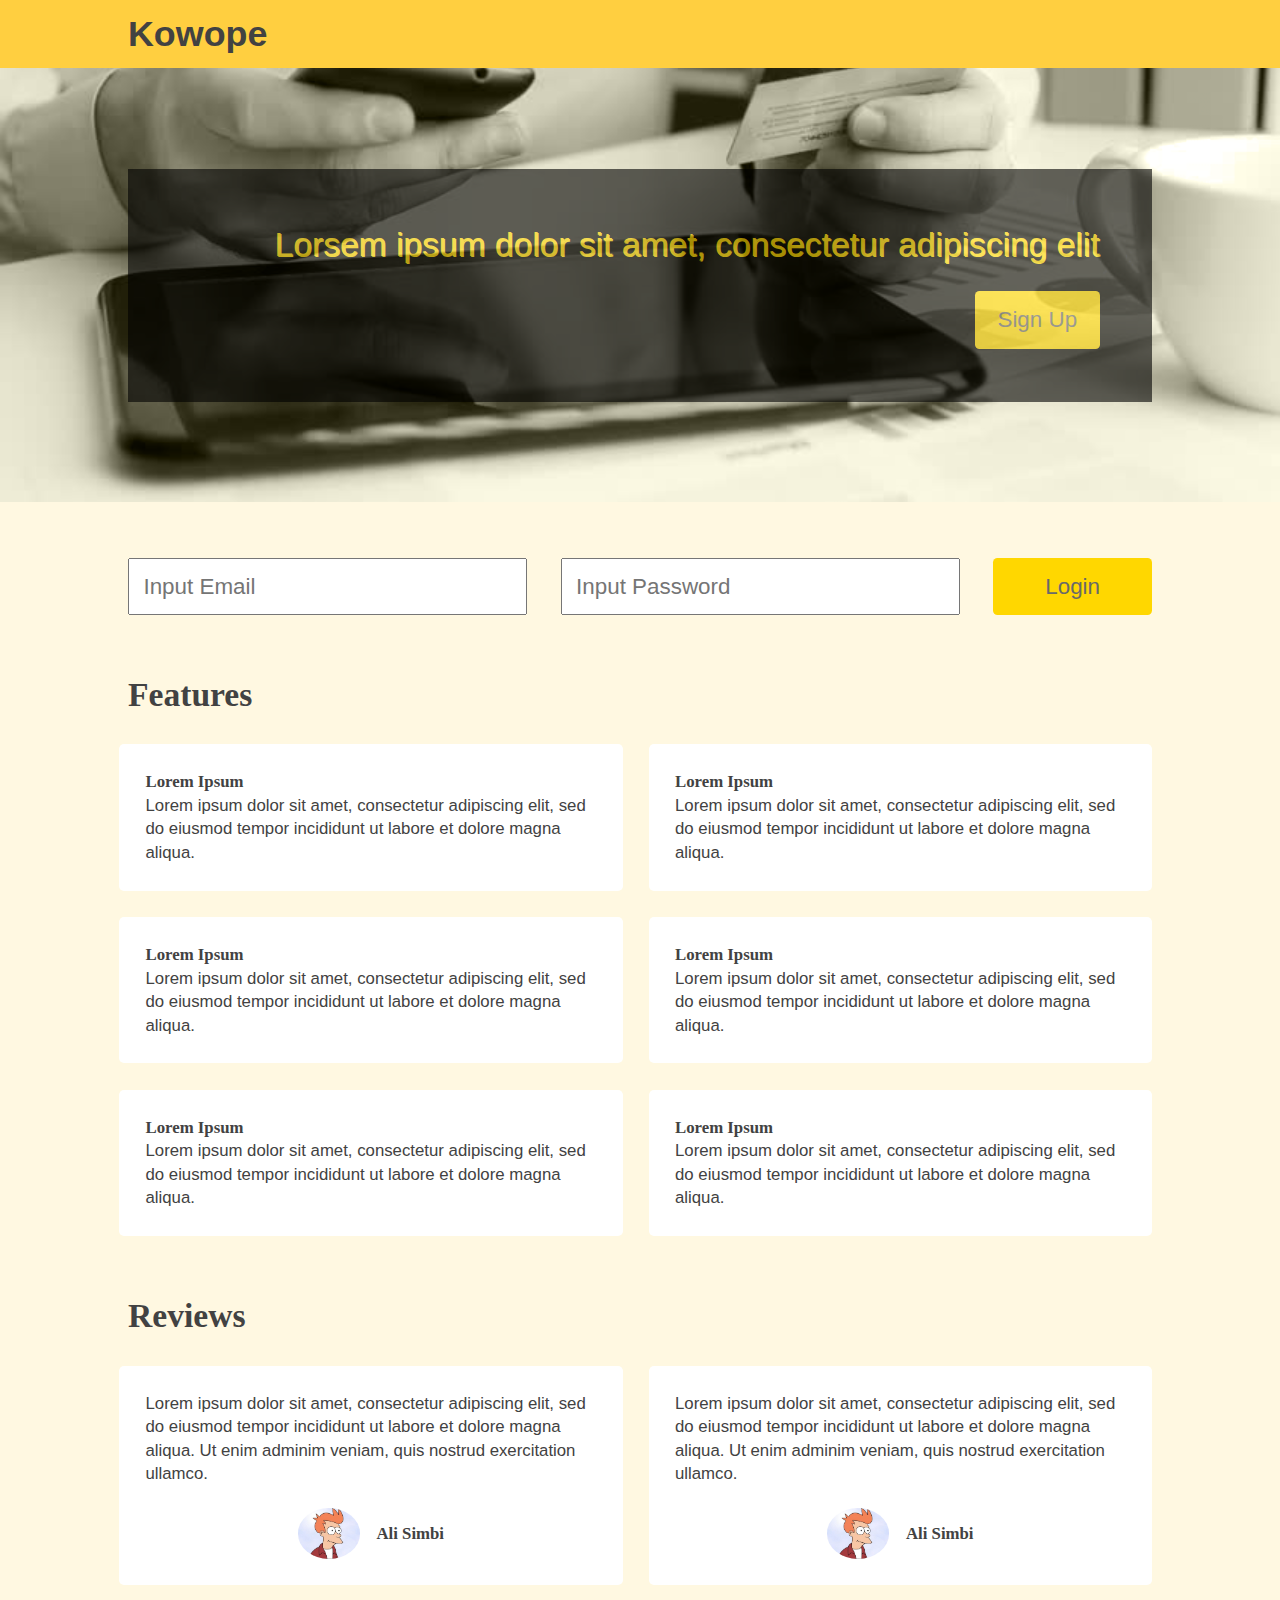
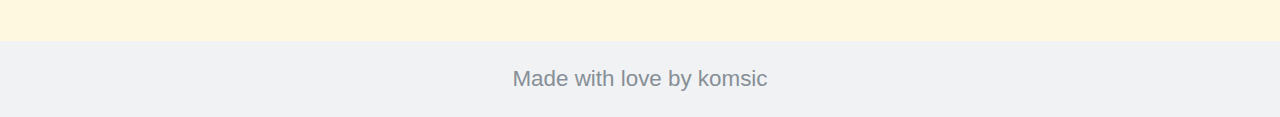
<file: ui/index.html>
<!DOCTYPE html>
<html lang="en">
<head>
    <meta charset="UTF-8">
    <meta name="viewport" content="width=device-width, initial-scale=1.0">
    <meta http-equiv="X-UA-Compatible" content="ie=edge">
    <link rel="stylesheet" href="./css/normalize.css">
    <link rel="stylesheet" href="./css/style.css">
    <title>kowope</title>
</head>
<body>
    <div class="container">
        <header class="header">
            <div class="header__inner row-max-size">
                <h1 class="header__title">kowope</h1>
            </div>
        </header>
    </div>
    
    <main class="banner outer-spacing">
        <div class="banner__inner row-max-size">
            <div class="banner__body">
                <p clas>Lorsem ipsum dolor sit amet, consectetur adipiscing elit</p>
                
                <a class="button button--cta banner__button" href="./sign-up.html">Sign Up</a>
            </div>
        </div>
    </main>
    
    <form class="form row-max-size outer-spacing" onsubmit="modalControl()">
        <input class="form__text" type="text" placeholder="Input Email">
        <input class="form__text" type="text" placeholder="Input Password">
        <input class="form__button button button--cta" id="login" type="submit" value="Login">
    </form>
    
    <section class="features outer-spacing row-max-size">
        <h2>Features</h2>
        <ul class="list">
            <li class="list-item">
                <h4>Lorem Ipsum</h4>
                <p>
                    Lorem ipsum dolor sit amet, consectetur adipiscing elit, sed do
                    eiusmod tempor incididunt ut labore et dolore magna aliqua.
                </p>
            </li>

            <li class="list-item">
                <h4>Lorem Ipsum</h4>
                <p>
                    Lorem ipsum dolor sit amet, consectetur adipiscing elit, sed do
                    eiusmod tempor incididunt ut labore et dolore magna aliqua.
                </p>
            </li>

            <li class="list-item">
                <h4>Lorem Ipsum</h4>
                <p>
                    Lorem ipsum dolor sit amet, consectetur adipiscing elit, sed do
                    eiusmod tempor incididunt ut labore et dolore magna aliqua.
                </p>
            </li>

            <li class="list-item">
                <h4>Lorem Ipsum</h4>
                <p>
                    Lorem ipsum dolor sit amet, consectetur adipiscing elit, sed do
                    eiusmod tempor incididunt ut labore et dolore magna aliqua.
                </p>
            </li>

            <li class="list-item">
                <h4>Lorem Ipsum</h4>
                <p>
                    Lorem ipsum dolor sit amet, consectetur adipiscing elit, sed do
                    eiusmod tempor incididunt ut labore et dolore magna aliqua.
                </p>
            </li>

            <li class="list-item">
                <h4>Lorem Ipsum</h4>
                <p>
                    Lorem ipsum dolor sit amet, consectetur adipiscing elit, sed do
                    eiusmod tempor incididunt ut labore et dolore magna aliqua.
                </p>
            </li>
        </ul>
    </section>
    
    <section class="reviews outer-spacing row-max-size">
        <h2>Reviews</h2>
        <ul class="list">
            <li class="list-item">
                <p>
                    Lorem ipsum dolor sit amet, consectetur adipiscing elit, sed do eiusmod
                    tempor incididunt ut labore et dolore magna aliqua. Ut enim adminim veniam,
                    quis nostrud exercitation ullamco.
                </p>
                <div class="media">
                    <img src="./images/dum-img.jpg" alt="image of the reviewer">
                    <h4>Ali Simbi</h4>
                </div>
            </li>

            <li class="list-item">
                <p>
                    Lorem ipsum dolor sit amet, consectetur adipiscing elit, sed do eiusmod
                    tempor incididunt ut labore et dolore magna aliqua. Ut enim adminim veniam,
                    quis nostrud exercitation ullamco.
                </p>
                <div class="media">
                    <img src="./images/dum-img.jpg" alt="image of the reviewer">
                    <h4>Ali Simbi</h4>
                </div>
            </li>
        </ul>
    </section>
    
    <footer class="footer">
        <p>Made with love by komsic</p>
    </footer>
    
    <div class="modal" id="modal">
        <div class="modal-backdrop"></div>
        <div class="modal-body">
            <button class="modal-close" id="modal-close">close</button>
            <h4>DEMO MODE</h4>
            <p>Hello there,</p>
            <p>Hope you are having a great day. This app have not been connected to the backend yet, so you need to indicate who you are logging in as.</p>
            <p>Thanks</p>
            <p>komsic</p>
            
            <div class="demo-btn">
                <button><a href="./client-dashboard.html">Login As Client</a></button>
                <button><a href="./cashier-dashboard.html">Login As Cashier</a></button>
                <button><a href="./admin-dashboard.html">Login As Admin</a></button>
            </div>
        </div>
    </div>
    
    <script src="./js/modal-control.js"></script>
</body>
</html>
</file>
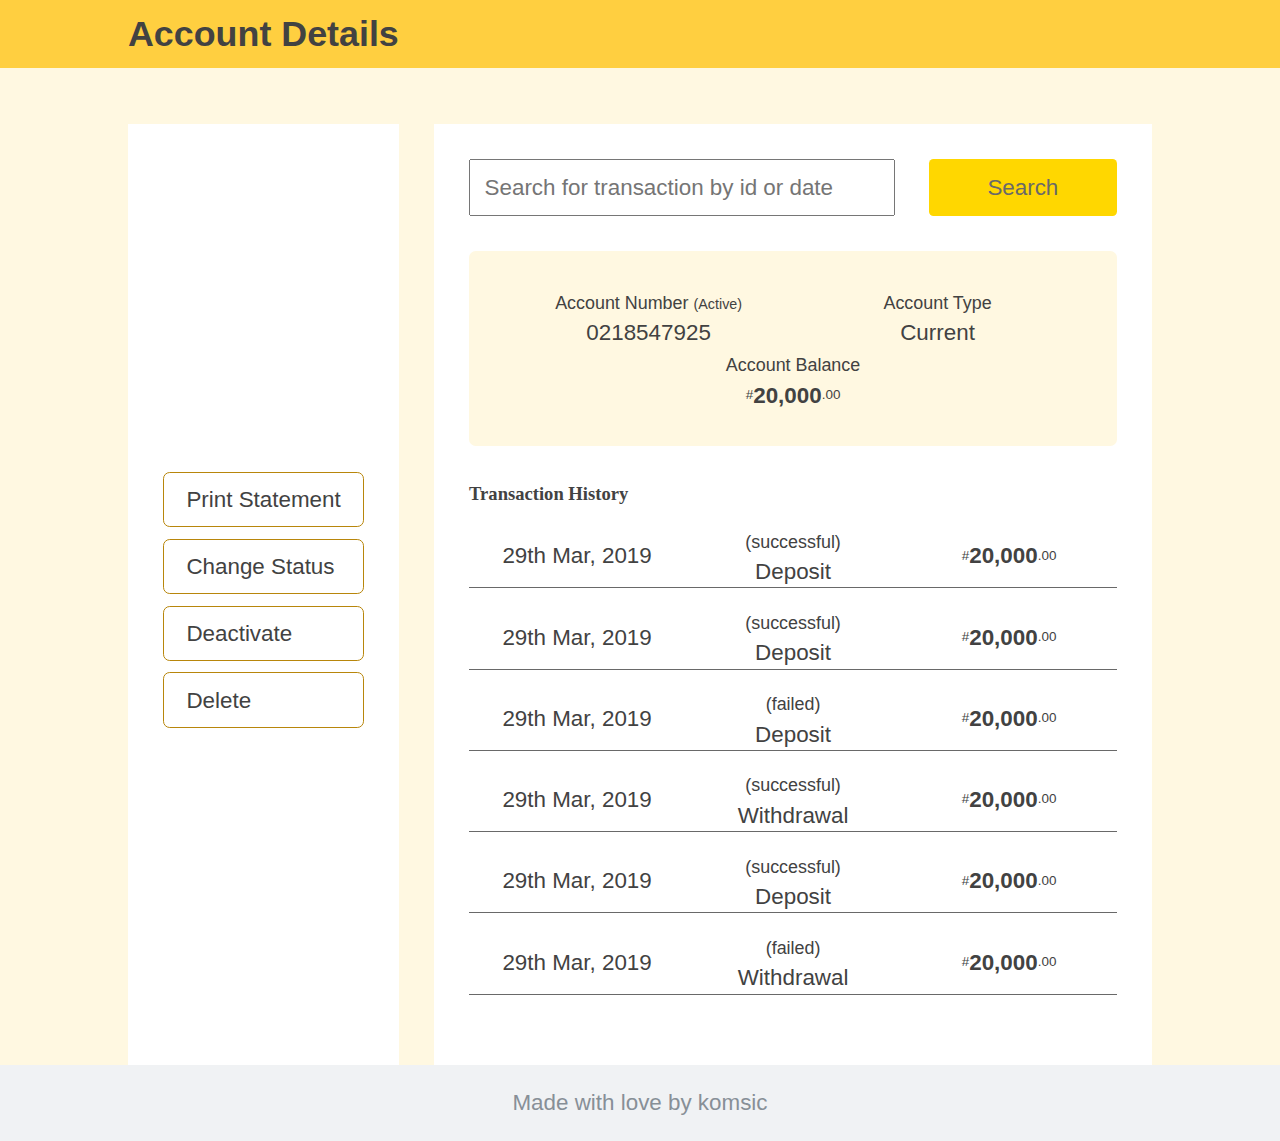
<file: ui/account-details.html>
<!DOCTYPE html>
<html lang="en">
<head>
    <meta charset="UTF-8">
    <meta name="viewport" content="width=device-width, initial-scale=1.0">
    <meta http-equiv="X-UA-Compatible" content="ie=edge">
    <link rel="stylesheet" href="./css/normalize.css">
    <link rel="stylesheet" href="./css/style.css">
    <title>Account Details</title>
</head>
<body>
    <header class="header outer-spacing">
        <div class="header__inner row-max-size row-max-size--90">
            <div id="menu-more" class="header__menu-more">&#x2630</div>
            <h1 class="header__title">Account Details</h1>
        </div>
    </header>
    
    <div class="row-max-size row-max-size--90">
        <div class="acct-container">
            <aside class="aside" id="aside">
                <ul class="aside-list">
                    <div class="close-aside-container">
                        <button id="close" class="close-aside">&#x00D7</button>
                    </div>
                    <li><a href="">Print Statement</a></li>
                    <li><a href="">Change Status</a></li>
                    <li><a href="">Deactivate</a></li>
                    <li><a href="">Delete</a></li>
                </ul>
            </aside>

            <main class="main">
                <form class="form" action="">
                    <input class="form__text" type="text" placeholder="Search for transaction by id or date">
                    <input class="form__button button button--cta" type="submit" value="Search">
                </form>
                
                <div class="account-container">
                    <div class="account">
                        <div>
                            <small>Account Number <small>(Active)</small></small>
                            <p>0218547925</p>
                        </div>

                        <div>
                            <small>Account Type</small>
                            <p>Current</p>
                        </div>
                    </div>
                    
                    <div class="balance">
                        <small>Account Balance</small>
                        <p class="amount">
                            <span class="amount__currency">#</span>
                            <span class="amount__value">20,000</span>
                            <span class="amount__kobo">.00</span>
                        </p>
                    </div>
                </div>
                
                <div>
                    <h5>Transaction History</h5>
                    
                    <ul class="account-trans-container">
                        <li class="account-trans">
                            <p>29th Mar, 2019</p>
                            
                            <div>
                                <small>(successful)</small>
                                <p>Deposit</p>
                            </div>
                            
                            <p class="amount">
                                <span class="amount__currency">#</span>
                                <span class="amount__value">20,000</span>
                                <span class="amount__kobo">.00</span>
                            </p>
                        </li>
                        
                        <li class="account-trans">
                            <p>29th Mar, 2019</p>
                            
                            <div>
                                <small>(successful)</small>
                                <p>Deposit</p>
                            </div>
                            
                            <p class="amount">
                                <span class="amount__currency">#</span>
                                <span class="amount__value">20,000</span>
                                <span class="amount__kobo">.00</span>
                            </p>
                        </li>
                        
                        <li class="account-trans">
                            <p>29th Mar, 2019</p>
                            
                            <div>
                                <small>(failed)</small>
                                <p>Deposit</p>
                            </div>
                            
                            <p class="amount">
                                <span class="amount__currency">#</span>
                                <span class="amount__value">20,000</span>
                                <span class="amount__kobo">.00</span>
                            </p>
                        </li>
                        
                        <li class="account-trans">
                            <p>29th Mar, 2019</p>
                            
                            <div>
                                <small>(successful)</small>
                                <p>Withdrawal</p>
                            </div>
                            
                            <p class="amount">
                                <span class="amount__currency">#</span>
                                <span class="amount__value">20,000</span>
                                <span class="amount__kobo">.00</span>
                            </p>
                        </li>
                        
                        <li class="account-trans">
                            <p>29th Mar, 2019</p>
                            
                            <div>
                                <small>(successful)</small>
                                <p>Deposit</p>
                            </div>
                            
                            <p class="amount">
                                <span class="amount__currency">#</span>
                                <span class="amount__value">20,000</span>
                                <span class="amount__kobo">.00</span>
                            </p>
                        </li>
                        
                        <li class="account-trans">
                            <p>29th Mar, 2019</p>
                            
                            <div>
                                <small>(failed)</small>
                                <p>Withdrawal</p>
                            </div>
                            
                            <p class="amount">
                                <span class="amount__currency">#</span>
                                <span class="amount__value">20,000</span>
                                <span class="amount__kobo">.00</span>
                            </p>
                        </li>
                    </ul>
                </div>
            </main>
        </div>
    </div>
    
    <footer class="footer">
        <p>Made with love by komsic</p>
    </footer>
    
    <script src="./js/menu-control.js"></script>
</body>
</html>
</file>
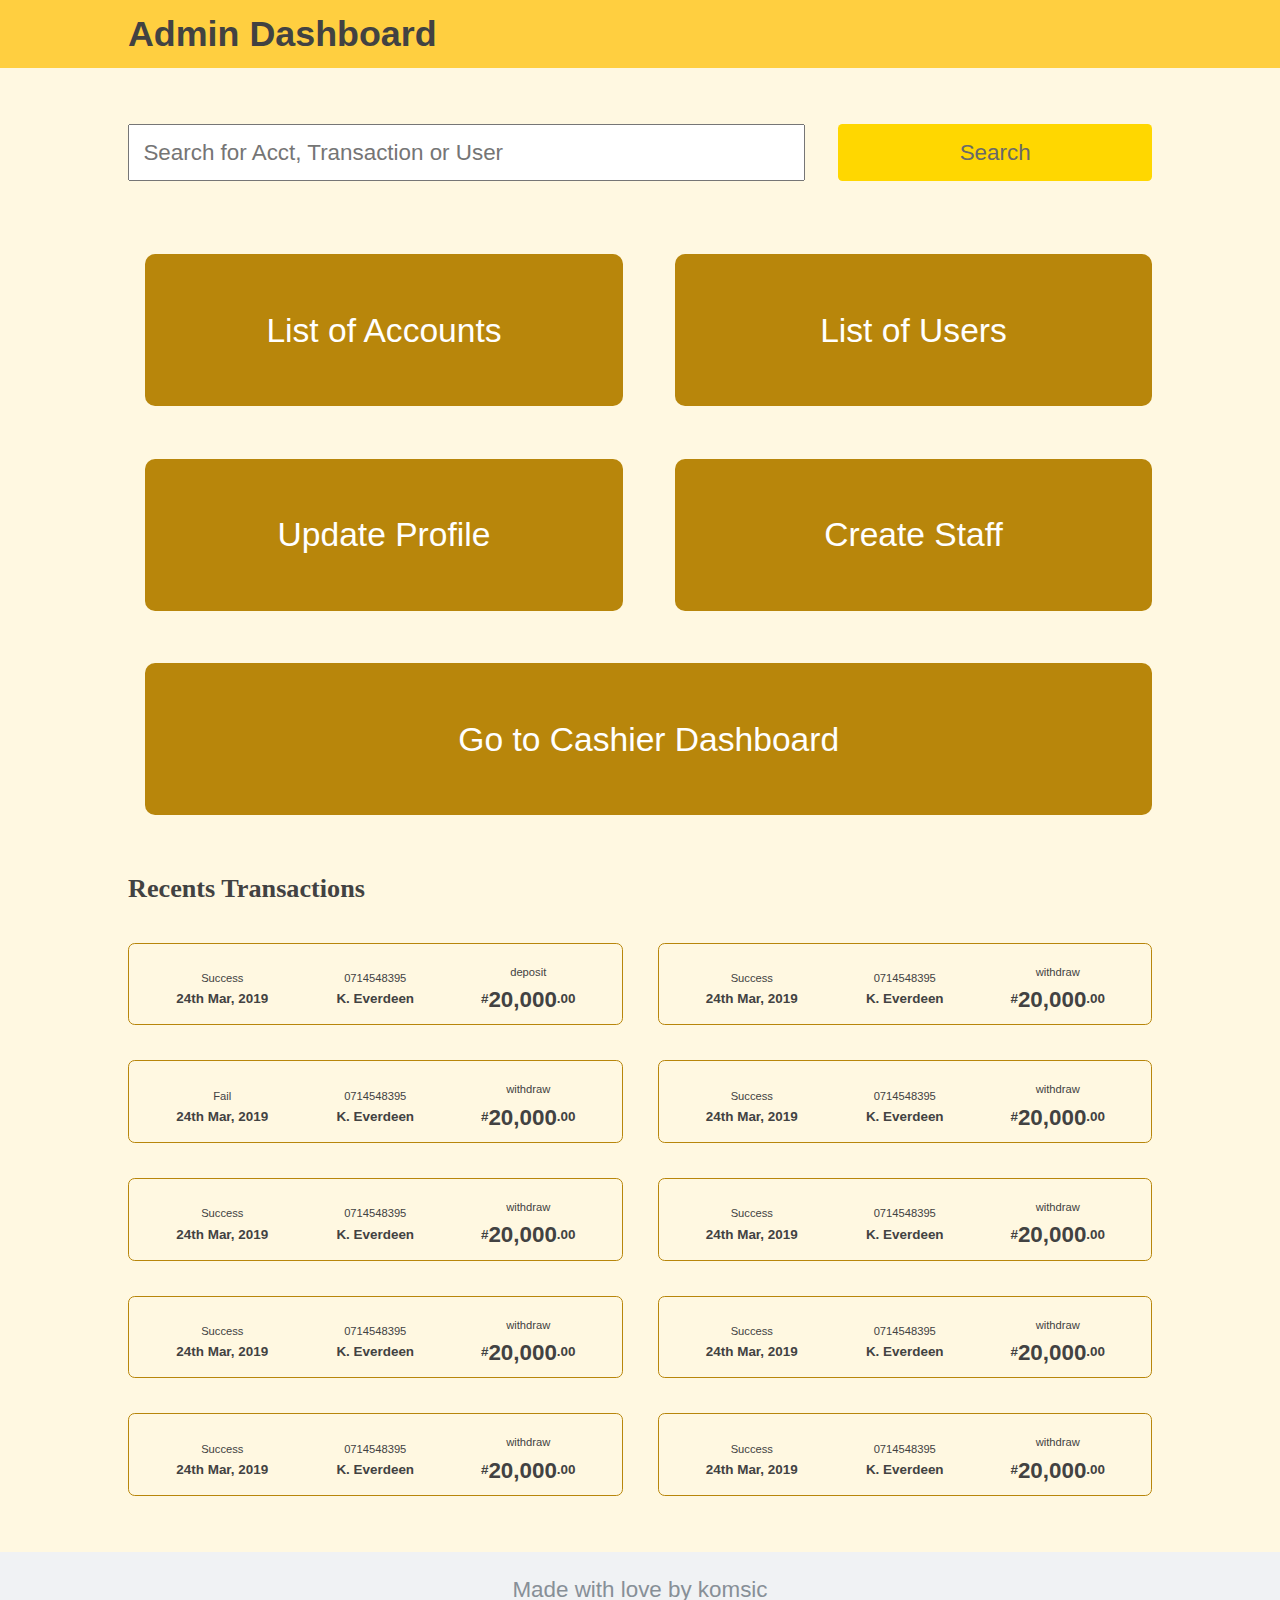
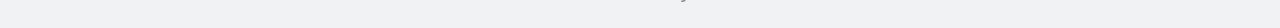
<file: ui/admin-dashboard.html>
<!DOCTYPE html>
<html lang="en">
<head>
    <meta charset="UTF-8">
    <meta name="viewport" content="width=device-width, initial-scale=1.0">
    <meta http-equiv="X-UA-Compatible" content="ie=edge">
    <title>Admin Dashboard</title>
    <link rel="stylesheet" href="./css/normalize.css">
    <link rel="stylesheet" href="./css/style.css">
</head>
<body>
    <header class="header outer-spacing">
        <div class="header__inner row-max-size">
            <h1 class="header__title">Admin Dashboard</h1>
        </div>
    </header>
    
    <form class="outer-spacing row-max-size form" onsubmit="modalControl('demo-search')">
        <input class="form__text" type="text" placeholder="Search for Acct, Transaction or User">
        <input class="form__button button button--cta" type="submit" value="Search">
    </form>
    
    <main class="outer-spacing row-max-size">
        <ul class="list list--dashboard">
            <li class="list-item list-item--dashboard" onclick="modalControl('acct-list')">List of Accounts</li>
            <li class="list-item list-item--dashboard" onclick="modalControl('user-list')">List of Users</li>
            <li class="list-item list-item--dashboard" onclick="linkToProfile()">Update Profile</li>
            <li class="list-item list-item--dashboard">Create Staff</li>
            <li class="list-item list-item--dashboard" onclick="linkToCashier()">Go to Cashier Dashboard</li>
        </ul>
    </main>
    
    <aside class="trans-section outer-spacing row-max-size">
        <h3>Recents Transactions</h3>
        
        <ul class="list list--trans">
            <li class="trans" onclick="linkToTrans()">
                <div>
                    <small>Success</small>
                    <p>24th Mar, 2019</p>
                </div>
                <div>
                    <small>0714548395</small>
                    <p>K. Everdeen</p>
                </div>
                <div>
                    <small>deposit</small>
                    <p class="amount">
                        <span class="amount__currency">#</span>
                        <span class="amount__value">20,000</span>
                        <span class="amount__kobo">.00</span>
                    </p>
                </div>
            </li>
            
            <li class="trans" onclick="linkToTrans()">
                <div>
                    <small>Success</small>
                    <p>24th Mar, 2019</p>
                </div>
                <div>
                    <small>0714548395</small>
                    <p>K. Everdeen</p>
                </div>
                <div>
                    <small>withdraw</small>
                    <p class="amount">
                        <span class="amount__currency">#</span>
                        <span class="amount__value">20,000</span>
                        <span class="amount__kobo">.00</span>
                    </p>
                </div>
            </li>
            
            <li class="trans" onclick="linkToTrans()">
                <div>
                    <small>Fail</small>
                    <p>24th Mar, 2019</p>
                </div>
                <div>
                    <small>0714548395</small>
                    <p>K. Everdeen</p>
                </div>
                <div>
                    <small>withdraw</small>
                    <p class="amount">
                        <span class="amount__currency">#</span>
                        <span class="amount__value">20,000</span>
                        <span class="amount__kobo">.00</span>
                    </p>
                </div>
            </li>
            
            <li class="trans" onclick="linkToTrans()">
                <div>
                    <small>Success</small>
                    <p>24th Mar, 2019</p>
                </div>
                <div>
                    <small>0714548395</small>
                    <p>K. Everdeen</p>
                </div>
                <div>
                    <small>withdraw</small>
                    <p class="amount">
                        <span class="amount__currency">#</span>
                        <span class="amount__value">20,000</span>
                        <span class="amount__kobo">.00</span>
                    </p>
                </div>
            </li>
            
            <li class="trans" onclick="linkToTrans()">
                <div>
                    <small>Success</small>
                    <p>24th Mar, 2019</p>
                </div>
                <div>
                    <small>0714548395</small>
                    <p>K. Everdeen</p>
                </div>
                <div>
                    <small>withdraw</small>
                    <p class="amount">
                        <span class="amount__currency">#</span>
                        <span class="amount__value">20,000</span>
                        <span class="amount__kobo">.00</span>
                    </p>
                </div>
            </li>
            
            <li class="trans" onclick="linkToTrans()">
                <div>
                    <small>Success</small>
                    <p>24th Mar, 2019</p>
                </div>
                <div>
                    <small>0714548395</small>
                    <p>K. Everdeen</p>
                </div>
                <div>
                    <small>withdraw</small>
                    <p class="amount">
                        <span class="amount__currency">#</span>
                        <span class="amount__value">20,000</span>
                        <span class="amount__kobo">.00</span>
                    </p>
                </div>
            </li>
            
            <li class="trans" onclick="linkToTrans()">
                <div>
                    <small>Success</small>
                    <p>24th Mar, 2019</p>
                </div>
                <div>
                    <small>0714548395</small>
                    <p>K. Everdeen</p>
                </div>
                <div>
                    <small>withdraw</small>
                    <p class="amount">
                        <span class="amount__currency">#</span>
                        <span class="amount__value">20,000</span>
                        <span class="amount__kobo">.00</span>
                    </p>
                </div>
            </li>
            
            <li class="trans" onclick="linkToTrans()">
                <div>
                    <small>Success</small>
                    <p>24th Mar, 2019</p>
                </div>
                <div>
                    <small>0714548395</small>
                    <p>K. Everdeen</p>
                </div>
                <div>
                    <small>withdraw</small>
                    <p class="amount">
                        <span class="amount__currency">#</span>
                        <span class="amount__value">20,000</span>
                        <span class="amount__kobo">.00</span>
                    </p>
                </div>
            </li>
            
            <li class="trans" onclick="linkToTrans()">
                <div>
                    <small>Success</small>
                    <p>24th Mar, 2019</p>
                </div>
                <div>
                    <small>0714548395</small>
                    <p>K. Everdeen</p>
                </div>
                <div>
                    <small>withdraw</small>
                    <p class="amount">
                        <span class="amount__currency">#</span>
                        <span class="amount__value">20,000</span>
                        <span class="amount__kobo">.00</span>
                    </p>
                </div>
            </li>
            
            <li class="trans" onclick="linkToTrans()">
                <div>
                    <small>Success</small>
                    <p>24th Mar, 2019</p>
                </div>
                <div>
                    <small>0714548395</small>
                    <p>K. Everdeen</p>
                </div>
                <div>
                    <small>withdraw</small>
                    <p class="amount">
                        <span class="amount__currency">#</span>
                        <span class="amount__value">20,000</span>
                        <span class="amount__kobo">.00</span>
                    </p>
                </div>
            </li>           
        </ul>
    </aside>
    
    <footer class="footer">
        <p>Made with love by komsic</p>
    </footer>
    
    <div class="modal" id="modal">
        <div class="modal-backdrop"></div>
        <div class="modal-body">
            <button class="modal-close" id="modal-close">close</button>
            
            <div id="demo-search" class="demo-search">
                <h4>DEMO MODE</h4>
                <p>Hello there,</p>
                <p>Hope you are having a great day. This app have not been connected to the backend yet, so you need to indicate what you are searching for.</p>
                <p>Thanks</p>
                <p>komsic</p>

                <div class="demo-btn" id="demo-btn">
                    <button><a href="#modal" onclick="modalControl('acct-list'); la('demo-search')">Search for Account</a></button>
                    <button><a href="#modal" onclick="modalControl('user-list'); la('demo-search')">Search for User</a></button>
                    <button><a href="./transaction-details.html">Search for Transaction</a></button>
                </div>
            </div>
            
            <div class="acct-list" id="acct-list">
                <h2>List of Accounts</h2>
                
                <ul>
                    <li>
                        <a href="./account-details.html" class="user-list-item acct-list-item">
                            <img src="./images/dum-img.jpg" alt="">
                            <div>
                                <p><small>0745658954</small></p>
                                <p>O. Adekola</p>
                            </div>
                            <div>
                                <p><small>Balance</small></p>
                                <p>#20,000</p>
                            </div>
                        </a>
                    </li>
                    
                    <li>
                        <a href="./account-details.html" class="user-list-item acct-list-item">
                            <img src="./images/dum-img.jpg" alt="">
                            <div>
                                <p><small>0745658954</small></p>
                                <p>O. Adekola</p>
                            </div>
                            <div>
                                <p><small>Balance</small></p>
                                <p>#20,000</p>
                            </div>
                        </a>
                    </li>
                    
                    <li>
                        <a href="./account-details.html" class="user-list-item acct-list-item">
                            <img src="./images/dum-img.jpg" alt="">
                            <div>
                                <p><small>0745658954</small></p>
                                <p>O. Adekola</p>
                            </div>
                            <div>
                                <p><small>Balance</small></p>
                                <p>#20,000</p>
                            </div>
                        </a>
                    </li>
                    
                    <li>
                        <a href="./account-details.html" class="user-list-item acct-list-item">
                            <img src="./images/dum-img.jpg" alt="">
                            <div>
                                <p><small>0745658954</small></p>
                                <p>O. Adekola</p>
                            </div>
                            <div>
                                <p><small>Balance</small></p>
                                <p>#20,000</p>
                            </div>
                        </a>
                    </li>
                    
                    <li>
                        <a href="./account-details.html" class="user-list-item acct-list-item">
                            <img src="./images/dum-img.jpg" alt="">
                            <div>
                                <p><small>0745658954</small></p>
                                <p>O. Adekola</p>
                            </div>
                            <div>
                                <p><small>Balance</small></p>
                                <p>#20,000</p>
                            </div>
                        </a>
                    </li>
                    
                    
                </ul>
            </div>
            
            <div class="user-list" id="user-list">
                <h2>List of Users</h2>
                <ul>
                    <li>
                        <a href="./user-profile.html" class="user-list-item">
                            <img src="./images/dum-img.jpg" alt="">
                            <div>
                                <p>Odunlade Adekola</p>
                                <p>oade@email.com</p>
                            </div>
                        </a>
                    </li>
                    
                    <li>
                        <a href="./user-profile.html" class="user-list-item">
                            <img src="./images/dum-img.jpg" alt="">
                            <div>
                                <p>Odunlade Adekola</p>
                                <p>oade@email.com</p>
                            </div>
                        </a>
                    </li>
                    
                    <li>
                        <a href="./user-profile.html" class="user-list-item">
                            <img src="./images/dum-img.jpg" alt="">
                            <div>
                                <p>Odunlade Adekola</p>
                                <p>oade@email.com</p>
                            </div>
                        </a>
                    </li>
                    
                    <li>
                        <a href="./user-profile.html" class="user-list-item">
                            <img src="./images/dum-img.jpg" alt="">
                            <div>
                                <p>Odunlade Adekola</p>
                                <p>oade@email.com</p>
                            </div>
                        </a>
                    </li>
                    
                    <li>
                        <a href="./user-profile.html" class="user-list-item">
                            <img src="./images/dum-img.jpg" alt="">
                            <div>
                                <p>Odunlade Adekola</p>
                                <p>oade@email.com</p>
                            </div>
                        </a>
                    </li>
                </ul>
            </div>
            
            <div class="status-dialog" id="status-dialog">
                <h2>Status</h2>
                <img src="./images/green-check.png" alt="status icon">
                <h4>Success</h4>
                <p id="status-dialog__more-message">Transaction Successful</p>
            </div>
        </div>
    </div>
    
    <script src="./js/modal-control.js"></script>
</body>
</html>
</file>
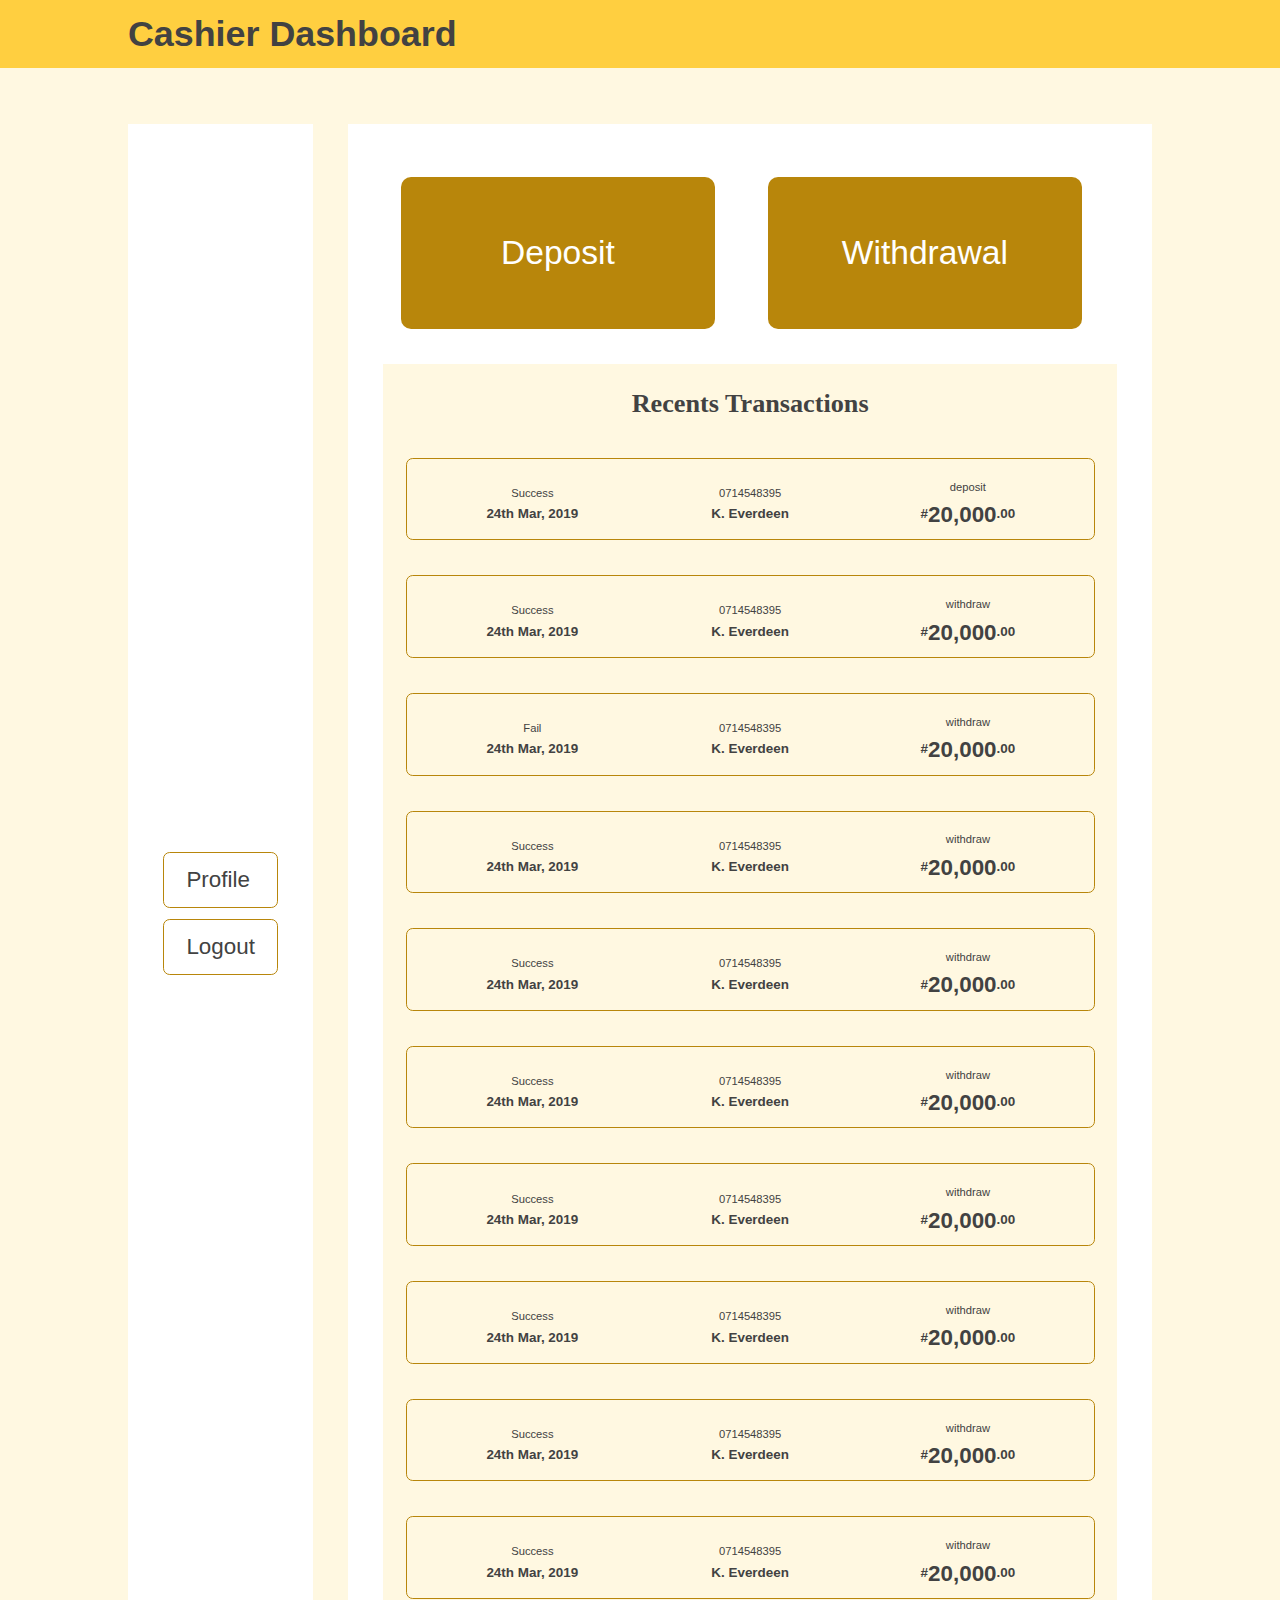
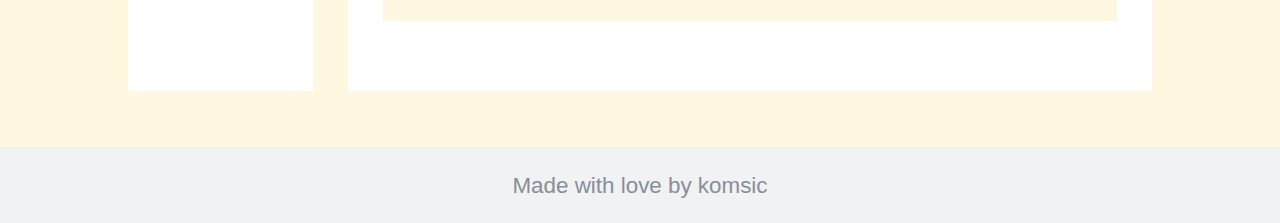
<file: ui/cashier-dashboard.html>
<!DOCTYPE html>
<html lang="en">
<head>
    <meta charset="UTF-8">
    <meta name="viewport" content="width=device-width, initial-scale=1.0">
    <meta http-equiv="X-UA-Compatible" content="ie=edge">
    <title>Cashier Dashboard</title>
    <link rel="stylesheet" href="./css/normalize.css">
    <link rel="stylesheet" href="./css/style.css">
</head>
<body>
    <header class="header outer-spacing">
        <div class="header__inner row-max-size row-max-size--90">
            <div id="menu-more" class="header__menu-more">&#x2630</div>
            <h1 class="header__title">Cashier Dashboard</h1>
        </div>
    </header>
    
    <div class="row-max-size row-max-size--90 outer-spacing">
        <div class="acct-container">
            <aside class="aside" id="aside">
                <ul class="aside-list">
                    <div class="close-aside-container">
                        <button id="close" class="close-aside">&#x00D7</button>
                    </div>
                    <li><a href="./user-profile.html">Profile</a></li>
                    <li><a href="./index.html">Logout</a></li>
                </ul>
            </aside>

            <main class="main">
                <ul class="list list--dashboard">
                    <li class="list-item list-item--dashboard" onclick="makeTrans(0)">Deposit</li>
                    <li class="list-item list-item--dashboard" onclick="makeTrans(1)">Withdrawal</li>
                </ul>
                
                <div class="c-trans">
                    <h3>Recents Transactions</h3>

                    <ul class="list list--c-trans">
                        <li class="trans" onclick="linkToTrans()">
                            <div>
                                <small>Success</small>
                                <p>24th Mar, 2019</p>
                            </div>
                            <div>
                                <small>0714548395</small>
                                <p>K. Everdeen</p>
                            </div>
                            <div>
                                <small>deposit</small>
                                <p class="amount">
                                    <span class="amount__currency">#</span>
                                    <span class="amount__value">20,000</span>
                                    <span class="amount__kobo">.00</span>
                                </p>
                            </div>
                        </li>

                        <li class="trans" onclick="linkToTrans()">
                            <div>
                                <small>Success</small>
                                <p>24th Mar, 2019</p>
                            </div>
                            <div>
                                <small>0714548395</small>
                                <p>K. Everdeen</p>
                            </div>
                            <div>
                                <small>withdraw</small>
                                <p class="amount">
                                    <span class="amount__currency">#</span>
                                    <span class="amount__value">20,000</span>
                                    <span class="amount__kobo">.00</span>
                                </p>
                            </div>
                        </li>

                        <li class="trans" onclick="linkToTrans()">
                            <div>
                                <small>Fail</small>
                                <p>24th Mar, 2019</p>
                            </div>
                            <div>
                                <small>0714548395</small>
                                <p>K. Everdeen</p>
                            </div>
                            <div>
                                <small>withdraw</small>
                                <p class="amount">
                                    <span class="amount__currency">#</span>
                                    <span class="amount__value">20,000</span>
                                    <span class="amount__kobo">.00</span>
                                </p>
                            </div>
                        </li>

                        <li class="trans" onclick="linkToTrans()">
                            <div>
                                <small>Success</small>
                                <p>24th Mar, 2019</p>
                            </div>
                            <div>
                                <small>0714548395</small>
                                <p>K. Everdeen</p>
                            </div>
                            <div>
                                <small>withdraw</small>
                                <p class="amount">
                                    <span class="amount__currency">#</span>
                                    <span class="amount__value">20,000</span>
                                    <span class="amount__kobo">.00</span>
                                </p>
                            </div>
                        </li>

                        <li class="trans" onclick="linkToTrans()">
                            <div>
                                <small>Success</small>
                                <p>24th Mar, 2019</p>
                            </div>
                            <div>
                                <small>0714548395</small>
                                <p>K. Everdeen</p>
                            </div>
                            <div>
                                <small>withdraw</small>
                                <p class="amount">
                                    <span class="amount__currency">#</span>
                                    <span class="amount__value">20,000</span>
                                    <span class="amount__kobo">.00</span>
                                </p>
                            </div>
                        </li>

                        <li class="trans" onclick="linkToTrans()">
                            <div>
                                <small>Success</small>
                                <p>24th Mar, 2019</p>
                            </div>
                            <div>
                                <small>0714548395</small>
                                <p>K. Everdeen</p>
                            </div>
                            <div>
                                <small>withdraw</small>
                                <p class="amount">
                                    <span class="amount__currency">#</span>
                                    <span class="amount__value">20,000</span>
                                    <span class="amount__kobo">.00</span>
                                </p>
                            </div>
                        </li>

                        <li class="trans" onclick="linkToTrans()">
                            <div>
                                <small>Success</small>
                                <p>24th Mar, 2019</p>
                            </div>
                            <div>
                                <small>0714548395</small>
                                <p>K. Everdeen</p>
                            </div>
                            <div>
                                <small>withdraw</small>
                                <p class="amount">
                                    <span class="amount__currency">#</span>
                                    <span class="amount__value">20,000</span>
                                    <span class="amount__kobo">.00</span>
                                </p>
                            </div>
                        </li>

                        <li class="trans"  onclick="linkToTrans()">
                            <div>
                                <small>Success</small>
                                <p>24th Mar, 2019</p>
                            </div>
                            <div>
                                <small>0714548395</small>
                                <p>K. Everdeen</p>
                            </div>
                            <div>
                                <small>withdraw</small>
                                <p class="amount">
                                    <span class="amount__currency">#</span>
                                    <span class="amount__value">20,000</span>
                                    <span class="amount__kobo">.00</span>
                                </p>
                            </div>
                        </li>

                        <li class="trans" onclick="linkToTrans()">
                            <div>
                                <small>Success</small>
                                <p>24th Mar, 2019</p>
                            </div>
                            <div>
                                <small>0714548395</small>
                                <p>K. Everdeen</p>
                            </div>
                            <div>
                                <small>withdraw</small>
                                <p class="amount">
                                    <span class="amount__currency">#</span>
                                    <span class="amount__value">20,000</span>
                                    <span class="amount__kobo">.00</span>
                                </p>
                            </div>
                        </li>

                        <li class="trans" onclick="linkToTrans()">
                            <div>
                                <small>Success</small>
                                <p>24th Mar, 2019</p>
                            </div>
                            <div>
                                <small>0714548395</small>
                                <p>K. Everdeen</p>
                            </div>
                            <div>
                                <small>withdraw</small>
                                <p class="amount">
                                    <span class="amount__currency">#</span>
                                    <span class="amount__value">20,000</span>
                                    <span class="amount__kobo">.00</span>
                                </p>
                            </div>
                        </li>           
                    </ul>
                </div>
            </main>
        </div>
    </div>
    
    <footer class="footer">
        <p>Made with love by komsic</p>
    </footer>
    
    <div class="modal" id="modal">
        <div class="modal-backdrop"></div>
        <div class="modal-body">
            <button class="modal-close" id="modal-close">close</button>
            
            <div class="make-trans" id="make-trans">
                <h4 class="modal-title">New Transaction</h4>
                <form onsubmit="modalControl('status-dialog')" id="create-acct" 
                   class="create-acct create-acct-form">
                    <div>
                        <label for="trans-type">Transaction Type:</label>
                        <select name="acct-type" id="trans-type">
                            <option value="deposit">Deposit</option>
                            <option value="withdrawal">Withdrawal</option>
                        </select>
                    </div>
                    
                    <div>
                        <label for="acct-no-field">Account Number:</label>
                        <input type="number" id="acct-no-field">
                    </div>
                    
                    <div>
                        <label for="acct-no-field">Amount:</label>
                        <input type="number" id="acct-no-field">
                    </div>
                    
                    <input type="submit" onclick="la('make-trans')" value="Make Transaction" class="form-btn">
                </form>
            </div>
            
            <div class="status-dialog" id="status-dialog">
                <h2>Status</h2>
                <img src="./images/green-check.png" alt="status icon">
                <h4>Success</h4>
                <p id="status-dialog__more-message">Transaction Successful</p>
            </div>
        </div>
    </div>
    
    <script src="./js/menu-control.js"></script>
    <script src="./js/modal-control.js"></script>
</body>
</html>
</file>
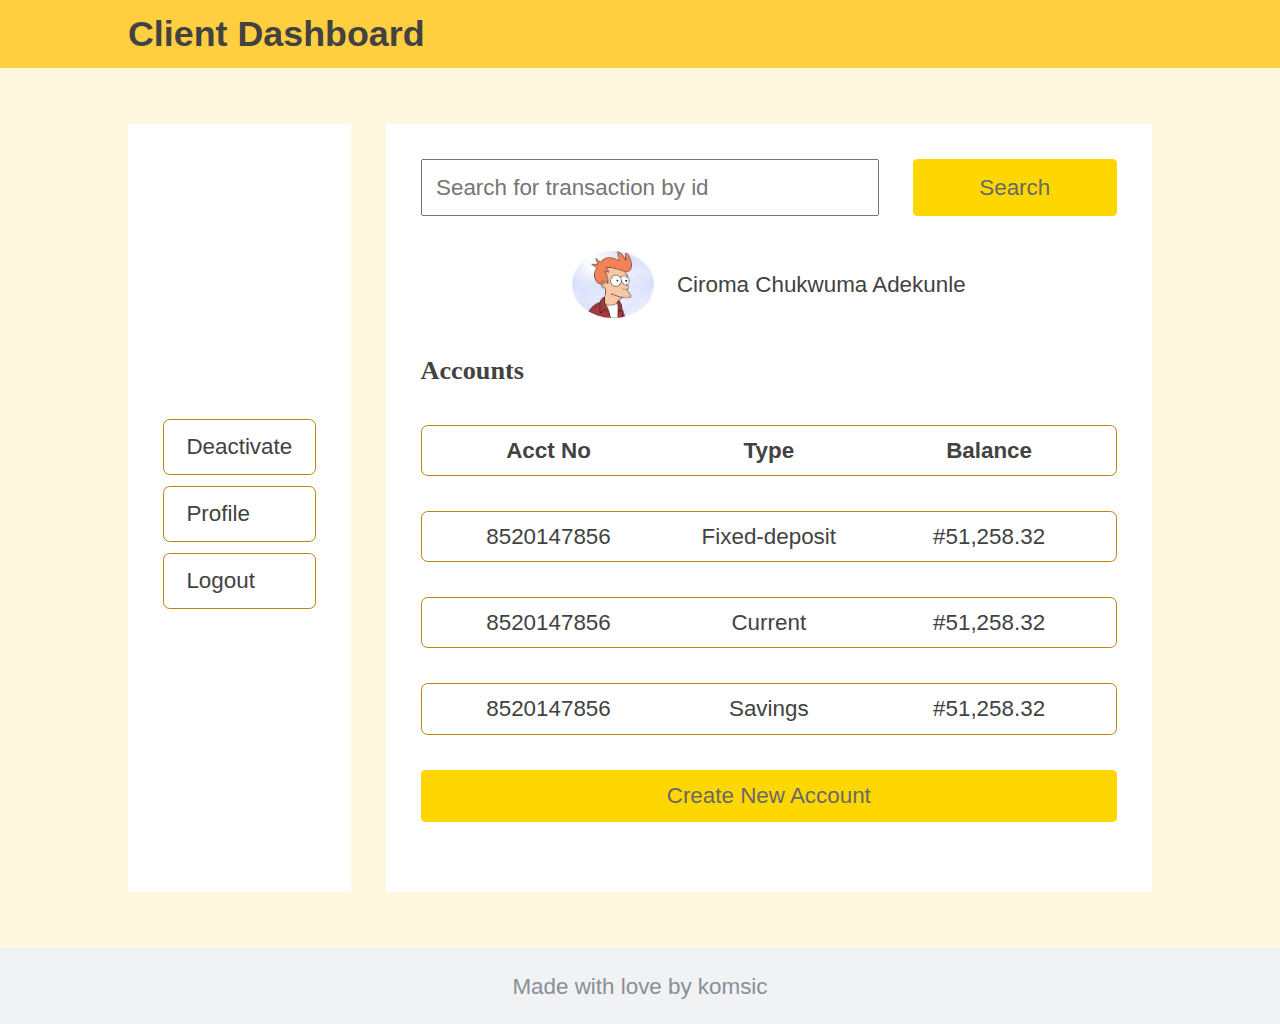
<file: ui/client-dashboard.html>
<!DOCTYPE html>
<html lang="en">
<head>
    <meta charset="UTF-8">
    <meta name="viewport" content="width=device-width, initial-scale=1.0">
    <meta http-equiv="X-UA-Compatible" content="ie=edge">
    <title>Client Dashboard</title>
    <link rel="stylesheet" href="./css/normalize.css">
    <link rel="stylesheet" href="./css/style.css">
</head>
<body>
    <header class="header outer-spacing">
        <div class="header__inner row-max-size row-max-size--90">
            <div id="menu-more" class="header__menu-more">&#x2630</div>
            <h1 class="header__title">Client Dashboard</h1>
        </div>
    </header>
    
    <div class="row-max-size row-max-size--90 outer-spacing">
        <div class="acct-container">
            <aside class="aside" id="aside">
                <ul class="aside-list">
                    <div class="close-aside-container">
                        <button id="close" class="close-aside">&#x00D7</button>
                    </div>
                    <li><a href="#modal" onclick="modalControl('status-dialog')">Deactivate</a></li>
                    <li><a href="./user-profile.html">Profile</a></li>
                    <li><a href="./index.html">Logout</a></li>
                </ul>
            </aside>

            <main class="main">
                <form class="form" action="./transaction-details.html">
                    <input class="form__text" type="text" placeholder="Search for transaction by id">
                    <input class="form__button button button--cta" type="submit" value="Search">
                </form>
                
                <div class="media">
                    <img src="./images/dum-img.jpg" alt="client image">
                    <p>Ciroma Chukwuma Adekunle</p>
                </div>
                
                <div>
                    <h3>Accounts</h3>
                    <ul class="list list--c-trans">
                        <li class="trans">
                            <div><strong>Acct No</strong></div>
                            <div><strong>Type</strong></div>
                            <div><strong>Balance</strong></div>
                        </li>
                        <li class="trans" onclick="linkToAcct()">
                            <div>8520147856</div>
                            <div>Fixed-deposit</div>
                            <div>#51,258.32</div>
                        </li>
                        <li class="trans" onclick="linkToAcct()">
                            <div>8520147856</div>
                            <div>Current</div>
                            <div>#51,258.32</div>
                        </li>
                        <li class="trans" onclick="linkToAcct()">
                            <div>8520147856</div>
                            <div>Savings</div>
                            <div>#51,258.32</div>
                        </li>
                    </ul>
                    
                    <button class="button button--cta button--full-width"
                       onclick="modalControl('create-acct-container')">
                        Create New Account
                    </button>
                </div>
            </main>
        </div>
    </div>
    
    <footer class="footer">
        <p>Made with love by komsic</p>
    </footer>
    
    <div class="modal" id="modal">
        <div class="modal-backdrop"></div>
        <div class="modal-body">
            <button class="modal-close" id="modal-close">close</button>
            
            <div id="create-acct-container" class="create-acct-container">
                <h4 class="modal-title">Create New Account</h4>
                <form action="./account-details.html" id="create-acct" 
                   class="create-acct create-acct-form">
                    <div>
                        <label for="account-type">Account Type:</label>
                        <select name="acct-type" id="account-type">
                            <option value="savings">Savings</option>
                            <option value="current">Current</option>
                            <option value="savings">Fixed Deposit</option>
                        </select>
                    </div>
                    
                    <input type="submit" value="Create Account" class="form-btn">
                </form>
            </div>
            
            <div class="status-dialog" id="status-dialog">
                <h2>Status</h2>
                <img src="./images/green-check.png" alt="status icon">
                <h4>Success</h4>
                <p id="status-dialog__more-message">Account Deactivated</p>
            </div>
        </div>
    </div>
    
    <script src="./js/menu-control.js"></script>
    <script src="./js/modal-control.js"></script>
</body>
</html>
</file>
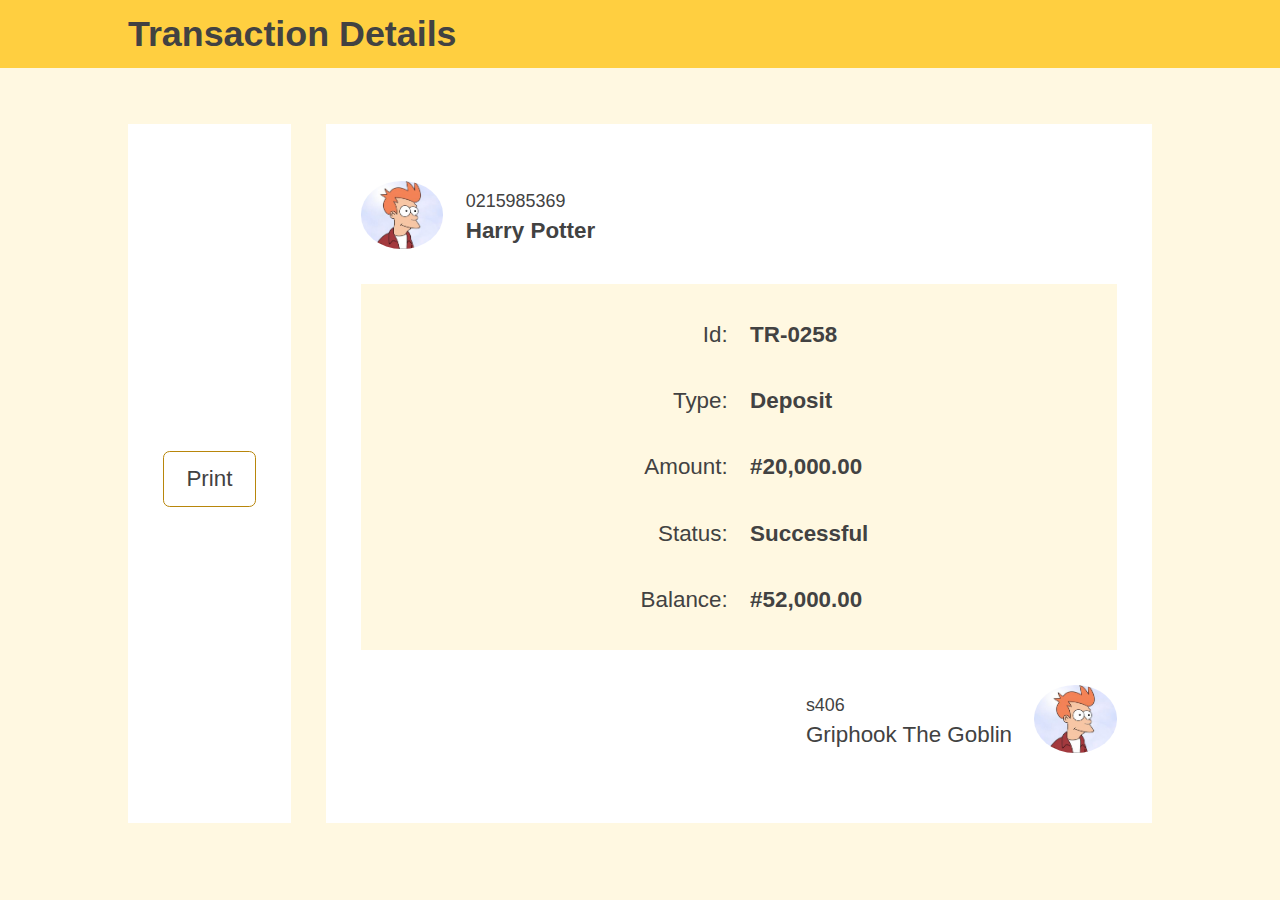
<file: ui/transaction-details.html>
<!DOCTYPE html>
<html lang="en">
<head>
    <meta charset="UTF-8">
    <meta name="viewport" content="width=device-width, initial-scale=1.0">
    <meta http-equiv="X-UA-Compatible" content="ie=edge">
    <title>Transaction Details</title>
    <link rel="stylesheet" href="./css/normalize.css">
    <link rel="stylesheet" href="./css/style.css">
</head>
<body>
    <header class="header outer-spacing">
        <div class="header__inner row-max-size row-max-size--90">
            <div id="menu-more" class="header__menu-more">&#x2630</div>
            <h1 class="header__title">Transaction Details</h1>
        </div>
    </header>
    
    <div class="row-max-size row-max-size--90">
        <div class="acct-container">
            <aside class="aside" id="aside">
                <ul class="aside-list">
                    <div class="close-aside-container">
                        <button id="close" class="close-aside">&#x00D7</button>
                    </div>
                    <li><a href="">Print</a></li>
                </ul>
            </aside>

            <main class="main">
                <div class="media media--start">
                    <img src="./images/dum-img.jpg" alt="client image">
                    <div>
                        <small>0215985369</small>
                        <p><strong>Harry Potter</strong></p>
                    </div>
                </div>
                
                <div class="trans-details">
                    <div>
                        <p>Id:</p>
                        <p><strong>TR-0258</strong></p>
                    </div>
                    
                    <div>
                        <p>Type:</p>
                        <p><strong>Deposit</strong></p>
                    </div>
                    
                    <div>
                        <p>Amount:</p>
                        <p><strong>#20,000.00</strong></p>
                    </div>
                    
                    <div>
                        <p>Status:</p>
                        <p><strong>Successful</strong></p>
                    </div>
                    
                    <div>
                        <p>Balance:</p>
                        <p><strong>#52,000.00</strong></p>
                    </div>
                </div>
                
                <div class="media media--end">
                   <div>
                        <small>s406</small>
                        <p>Griphook The Goblin</p>
                    </div>
                    <img src="./images/dum-img.jpg" alt="client image">
                </div>
            </main>
        </div>
    </div>
    
    <script src="./js/menu-control.js"></script>
</body>
</html>
</file>
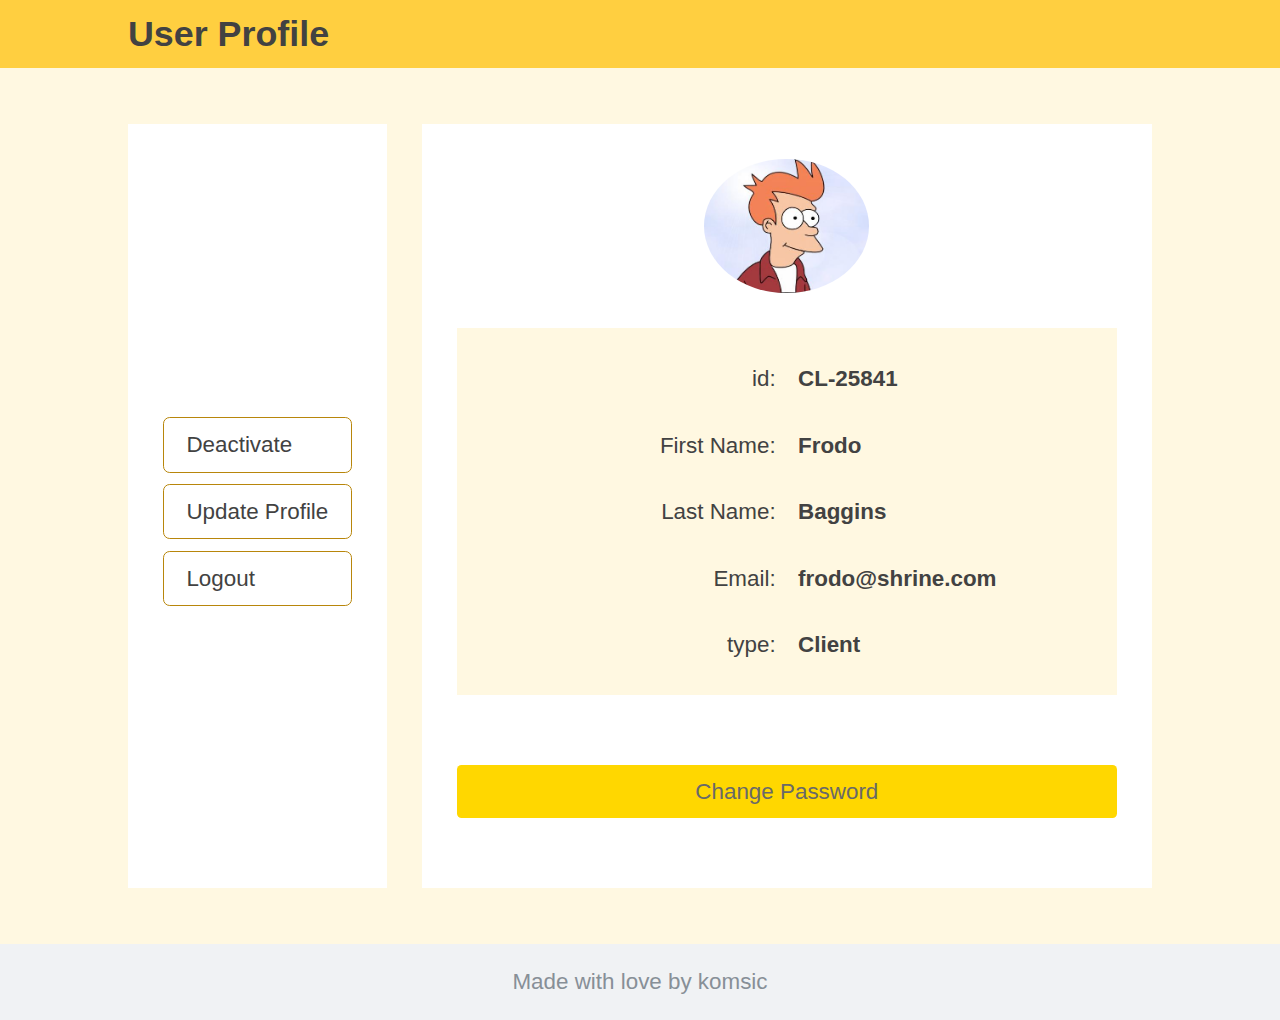
<file: ui/user-profile.html>
<!DOCTYPE html>
<html lang="en">
<head>
    <meta charset="UTF-8">
    <meta name="viewport" content="width=device-width, initial-scale=1.0">
    <meta http-equiv="X-UA-Compatible" content="ie=edge">
    <title>User Profile</title>
    <link rel="stylesheet" href="./css/normalize.css">
    <link rel="stylesheet" href="./css/style.css">
</head>
<body>
    <header class="header outer-spacing">
        <div class="header__inner row-max-size row-max-size--90">
            <div id="menu-more" class="header__menu-more">&#x2630</div>
            <h1 class="header__title">User Profile</h1>
        </div>
    </header>
    
    <div class="row-max-size row-max-size--90 outer-spacing">
        <div class="acct-container">
            <aside class="aside" id="aside">
                <ul class="aside-list">
                    <div class="close-aside-container">
                        <button id="close" class="close-aside">&#x00D7</button>
                    </div>
                    
                    <li><a href="#modal" onclick="modalControl('status-dialog')">Deactivate</a></li>
                    
                    <li><a href="#modal" onclick="modalControl('update-profile')">Update Profile</a></li>
                    
                    <li><a href="./index.html">Logout</a></li>
                </ul>
            </aside>

            <main class="main">
                <div><img src="./images/dum-img.jpg" alt="user image" class="media__img"></div>
                
                <div class="trans-details">
                    <div>
                        <p>id:</p>
                        <p><strong>CL-25841</strong></p>
                    </div>

                    <div>
                        <p>First Name:</p>
                        <p><strong>Frodo</strong></p>
                    </div>

                    <div>
                        <p>Last Name:</p>
                        <p><strong>Baggins</strong></p>
                    </div>

                    <div>
                        <p>Email:</p>
                        <p><strong>frodo@shrine.com</strong></p>
                    </div>

                    <div>
                        <p>type:</p>
                        <p><strong>Client</strong></p>
                    </div>
                </div>
                
                <button class="button button--cta button--full-width" onclick="modalControl('change-password')">Change Password</button>
            </main>
        </div>
    </div>
    
    <footer class="footer">
        <p>Made with love by komsic</p>
    </footer>
    
    <div class="modal" id="modal">
        <div class="modal-backdrop"></div>
        <div class="modal-body">
            <button class="modal-close" id="modal-close">close</button>
            
            <div id="create-acct-container" class="create-acct-container">
                <h4 class="modal-title">Create New Account</h4>
                <form action="./account-details.html" id="create-acct" 
                   class="create-acct create-acct-form">
                    <div>
                        <label for="account-type">Account Type:</label>
                        <select name="acct-type" id="account-type">
                            <option value="savings">Savings</option>
                            <option value="current">Current</option>
                            <option value="savings">Fixed Deposit</option>
                        </select>
                    </div>
                    
                    <input type="submit" value="Create Account" class="form-btn">
                </form>
            </div>
            
            <div class="status-dialog" id="status-dialog">
                <h2>Status</h2>
                <img src="./images/green-check.png" alt="status icon">
                <h4>Success</h4>
<!--                <p id="status-dialog__more-message">Account Deactivated</p>-->
            </div>
            
            <div class="update-profile" id="update-profile">
                <h2>Update Profile</h2>
                
                <form onsubmit="modalControl('status-dialog')">
                    <label for="file"><img src="./images/dum-img.jpg" alt="" width="120" style="border-radius: 50%"></label>
                    <input type="file" name="file" id="file" class="inputfile" accept="image/*"/>
                    
                    <div>
                        <label>First Name:</label>
                        <input type="text">
                    </div>
                    
                    <div>
                        <label>Last Name:</label>
                        <input type="text">
                    </div>
                    
                    <div>
                        <label>Email:</label>
                        <input type="text">
                    </div>
                    
                    <input type="submit" value="Update" onclick="la('update-profile')">
                </form>
            </div>
            
            <div id="change-password" class="change-password">
                <h2>Change Password</h2>
                
                <form>
                    <div>
                        <label>Old Password:</label>
                        <input type="text">
                    </div>
                    
                    <div>
                        <label>New Password:</label>
                        <input type="text">
                    </div>
                    
                    <input type="submit" value="Submit">
                </form>
            </div>
        </div>
    </div>
    
    <script src="./js/menu-control.js"></script>
    <script src="./js/modal-control.js"></script>
</body>
</html>
</file>
<file: ui/css/style.css>
/* GLOBAL */
:root {
    box-sizing: border-box;
    font-size: calc(1vw + 0.6em);
}

*,
*::before,
*::after {
    box-sizing: inherit;
}

body {
    font-family: Helvetica, Arial, sans-serif;
    line-height: 1.4;
    color: #424242;
    background-color: #fff8e1;
}

input {        
    padding: .6em;
    min-height: 40px;
}

ul {
    list-style-type: none;
    margin-block-start: 0;
    margin-block-end: 0;
    padding-inline-start: 0;
    padding: 0;
}

p {
    margin: 0;
}

h1, h2, h3, h4, h5, h6 {
    font-family: Georgia, serif;
    margin: 0;
}

a {
    text-decoration: none;
    color: #424242;
}

a:hover {
    text-decoration: underline;
}

.outer-spacing {
    margin-bottom: 2.5rem;
}

.row-max-size {
    width: 80%;
    margin-left: auto;
    margin-right: auto;
}

.row-max-size--90 {
    width: 90%;
}

@media screen and (min-width: 1024px) {
    .row-max-size {
        max-width: 1024px;
    }
}

.button {
    padding: 0.4em 1em;
    color: darkgoldenrod;
    border: 2px solid darkgoldenrod;
    border-radius: 0.2em;
    text-decoration: none;
    font-size: 1rem;
}

.button:hover {
    background-color: yellow;
    color: darkgoldenrod;
    cursor: pointer;
}

.button--cta {
    padding: 0.6em 1em;
    background-color: gold;
    color: dimgrey;
    border: none;
}

.button--full-width {
    margin-top: 1.5625em;
    width: 100%;
}
/* END OF GLOBAL */


/* header module */
.header {
    background-color: #ffcf40;
    padding: 0.4em 0;
}

.header__inner {
    display: flex; 
    align-items: center;
}

.header__menu-more {
    display: none;
    font-size: 2.5rem;
    margin-right: 1.5625em;
    cursor: pointer;
}

@media screen and (max-width: 695px) {
    .header__menu-more {
        display: block;
    }
}

.header__title {
    margin: 0;
    font-size: 1.6rem;
    font-weight: bold;
    font-family: Helvetica;
    text-transform: capitalize;
}

/* banner module */
.banner {
    background-image: url(../images/bank.jpg);
    background-size: cover;
    background-color: #fffde7;
    background-position: center;
    background-repeat: no-repeat;
    background-blend-mode: luminosity;
}

.banner__inner {
    padding: 3em 0;
    color: gold;
    text-align: right;
    font-size: 1.5em;
    text-shadow: 1px 1px gold;
}

.banner__body {
    background-color: #000;
    padding: 1.5625em;
    opacity: .6;
}

.banner__button {
    display: inline-block;
    margin-top: 1rem;
}

/* form modules */
.form {
    width: 80%;
    margin: 0 auto;
    margin-bottom: 2.5rem;
    display: -webkit-flex;
    display: -moz-flex;
    display: -ms-flex;
    display: -o-flex;
    display: flex;
    flex-wrap: wrap
}

.form__text {
    flex-grow: 2;
    flex-shrink: 1;
}

.form__button {
    flex-grow: 1;
    flex-shrink: 2;
}

form > * + * {
    margin-left: 1.5em;
}

@media screen and (max-width: 616px) {
    .form__text, .form__button {
        flex: 1;
    }

    form > * + * {
        margin-left: 0;
        margin-top: 1.5625em;
    }
    
    .form {
        flex-wrap: wrap;
        flex-direction: column;
    }
}

/* list module */
.list {
    display: -webkit-flex;
    display: -moz-flex;
    display: -ms-flex;
    display: -o-flex;
    display: flex;
    flex-wrap: wrap;
    margin-left: -1.5625em;
}

.list--dashboard {
    margin-top: -1.5625em;
}

.list > * {
    flex: 1 calc(50% - 1.5625em);
    margin-top: 1.5625em;
    margin-left: 1.5625em;
}

.list--c-trans > * {
    flex: 1 calc(100% - 1.5625em);
}

.list-item {
    background-color: #fff;
    border-radius: 0.3em;
    padding: 1.5625em;
    min-width: 200px;
    font-size: .75em;
}

.list-item--dashboard {
    background-color: darkgoldenrod;
    text-align: center;
    font-size: 1.5rem;
    text-decoration: none;
    color: #fff;
    width: auto;
    cursor: pointer;
}

.media {
    display: -webkit-flex;
    display: -moz-flex;
    display: -ms-flex;
    display: -o-flex;
    display: flex;
    justify-content: center;
    align-items: center;
    margin-top: 1rem;
}

.media--start {
    justify-content: flex-start;
}

.media--end {
    justify-content: flex-end;
}

.media > * + * {
    margin-left: 1em;
}

.media__img, .media.media > img {
    height: 3em;
    border-radius: 50%;
}

.media__img {
    display: block;
    margin: 0 auto;
    height: 6em;
}

.footer {
    background-color: #f0f2f4;
    color: #878f97;
    text-align: center;
    padding: 1em 0;
}


/* transaction module */
.trans {
    display: -webkit-flex;
    display: -moz-flex;
    display: -ms-flex;
    display: -o-flex;
    display: flex;
    border: 1px solid darkgoldenrod;
    align-items: center;
    padding: 0.4em 1em;
    border-radius: .3em;
    text-align: center;
}

.trans > * {
    flex: 1 calc(50% - 1.5625em);
}

.trans + .trans {
    cursor: pointer;
}

.trans > * + * {
    margin-left: 0.5em;
}

.trans p {
    font-size: 0.8rem;
    font-weight: bold;
}

.trans small {
    font-size: .7rem;
}

.amount {
    display: -webkit-flex;
    display: -moz-flex;
    display: -ms-flex;
    display: -o-flex;
    display: flex;
    justify-content: center;
}

.amount > * {
    display: inline-block;
    align-self: center;
}

.amount__value {
    font-size: 1.2rem;
    font-weight: bold;
}

.amount__currency, .amount__kobo {
    font-size: .8rem;
}

@media screen and (min-width: 616px) {
    .trans p, .amount__currency, .amount__kobo {
        font-size: 0.6rem;
    }

    .trans small {
        font-size: .5rem;
    }
    
    .amount__value {
        font-size: 1rem;
    }
}

.acct-container {
    display: -webkit-flex;
    display: -moz-flex;
    display: -ms-flex;
    display: -o-flex;
    display: flex;
    margin-left: -1.5625em;
}

.acct-container > * {
    margin-left: 1.5625em;
    background-color: #fff;
    padding: 1.5625em;
}

.aside {
    flex-grow: 20%;
}

.aside-list {
    height: 100%;
    display: flex; 
    flex-direction: column; 
    justify-content: center;
}

.aside-list > * {
    border-radius: .3em;
    border: 1px solid darkgoldenrod;
}

.aside-list > li > a {
    display: block;
    padding: .5em 1em;
}

.close-aside-container {
    display: none;
    align-self: flex-end;
    position: relative;
    border: initial;
}

@media screen and (max-width: 695px) {
    .aside {
        display: none;
        position: absolute;
        top: 0;
        left: -5%;
        bottom: calc(-1vw - 2em);
        margin-left: 5%;
        background-color: #ccc;
    }
    
    .close-aside-container {
        display: block;
        border-radius: 0;
    }
    
    .close-aside {
        background: transparent;
        border: initial;
        font-size: 3em;
        padding: 0
    }
}

.aside-list > * + * {
    margin-top: .5em;
}

.main {
    flex-grow: 1;
}

.main > * {
    width: 100%;
    margin-bottom: 1.5625em;
}

.account-container {
    background-color: #fff8e1;
    padding: 1.5625em;
    border-radius: .3em;
}

.account {
    display: -webkit-flex;
    display: -moz-flex;
    display: -ms-flex;
    display: -o-flex;
    display: flex;
    text-align: center;
}

.account > * {
    flex: 1;
}

.balance {
    text-align: center;
}

.account-trans-container {
    display: -webkit-flex;
    display: -moz-flex;
    display: -ms-flex;
    display: -o-flex;
    display: flex;
    flex-direction: column;
    flex-wrap: wrap;
    text-align: center;
}

.account-trans-container > * {
    flex: 1;
    align-items: center;
    margin-top: .782em;
    border-bottom-color: dimgrey;
    border-bottom-width: 1px;
    border-bottom-style: solid;
}

.account-trans {
    display: -webkit-flex;
    display: -moz-flex;
    display: -ms-flex;
    display: -o-flex;
    display: flex;
    min-width: 332px;
}

.account-trans > * {
    flex: 1;
}

.trans-details {
    background-color: #fff8e1;
    padding: 1.5625em;
}

.trans-details > * {
    display: -webkit-flex;
    display: -moz-flex;
    display: -ms-flex;
    display: -o-flex;
    display: flex;
    justify-content: flex-start;
}

.trans-details > * > * {
    flex: 1;
}

.trans-details > * > *:nth-child(2n - 1) {
    text-align: right;
}

.trans-details > * > * + * {
    margin-left: 1em;
}

.trans-details > * + * {
    margin-top: 1.5625em;
}

/* the list of recent transaction in cashier dashboard */
.c-trans {
    background-color: #fff8e1;
    padding: 1em;
}

.c-trans > h3 {
    text-align: center;
}

.modal {
    display: none;
}

.modal-backdrop {
    position: fixed;
    top: 0;
    right: 0;
    left: 0;
    bottom: 0;
    background-color: rgba(0, 0, 0, 0.5);
}

.modal-body {
    position: fixed;
    top: 3em;
    right: 20%;
    left: 20%;
    bottom: 3em;
    padding: 2em 3em;
    background-color: white;
    overflow: auto;
}

@media screen and (max-width: 500px) {
    .modal-body {
        right: 10%;
        left: 10%;
    }
}

.demo-btn > * + *, .modal-body > * + * {
    margin-top: 0.5625em;
}

.modal-close {
    position: absolute;
    top: .3em;
    right: .3em;
    padding: .3em;
    cursor: pointer;
    font-size: 2em;
    height: 1em;
    width: 1em;
    text-indent: 10em;
    overflow: hidden;
    border: 0;
    background-color: white;
}

.modal-close::after {
    position: absolute;
    line-height: .5;
    top: .2em;
    left: .1em;
    text-indent: 0;
    content: '\00D7';
}

.demo-btn > * {
    padding: 0;
    border: 0;
    background-color: #fff;
}

.demo-btn > *, .demo-btn > * > a {
    display: block;
    width: 100%;
}

.demo-btn > * > a {
    padding: .5em;
    background-color: gold;
    border-radius: 0.3em;
}

.demo-search, .acct-list, .user-list, .update-profile, .change-password, .create-acct-container, .status-dialog, .create-acct-container{
    display: none;
    text-align: center;
    margin: 2em 0;
}

.status-dialog > img {
    width: 3rem;
}

.status-dialog > * + * {
    margin-top: 1em;
}

.create-acct-form {
    margin-top: 1.5625em;
    text-align: center;
}

.form-btn {
    padding: .5em;
    background-color: gold;
    border-radius: .3em;
    border: 1px solid darkgoldenrod;
}

.modal-title {
    text-align: center;
}

.create-acct-form > * + * {
    margin-top: 1em;
}

.create-acct-form > div > * + * {
    margin-left: 1em;
    padding: .5em;
    border: 1px solid darkgoldenrod;
}

.user-list-item {
    display: -webkit-flex;
    display: -moz-flex;
    display: -ms-flex;
    display: -o-flex;
    display: flex;
    align-items: center;
    background-color: gold;
    padding: .5em 1em;
    border-radius: .3em;
    margin-top: 1em;
}

.user-list-item > img {
    margin-right: 2em;
    border-radius: 50%;
    height: 3em;
}

.acct-list-item > img {
    margin-right: 0;
}

.acct-list-item {
    justify-content: space-around;
}
</file>
